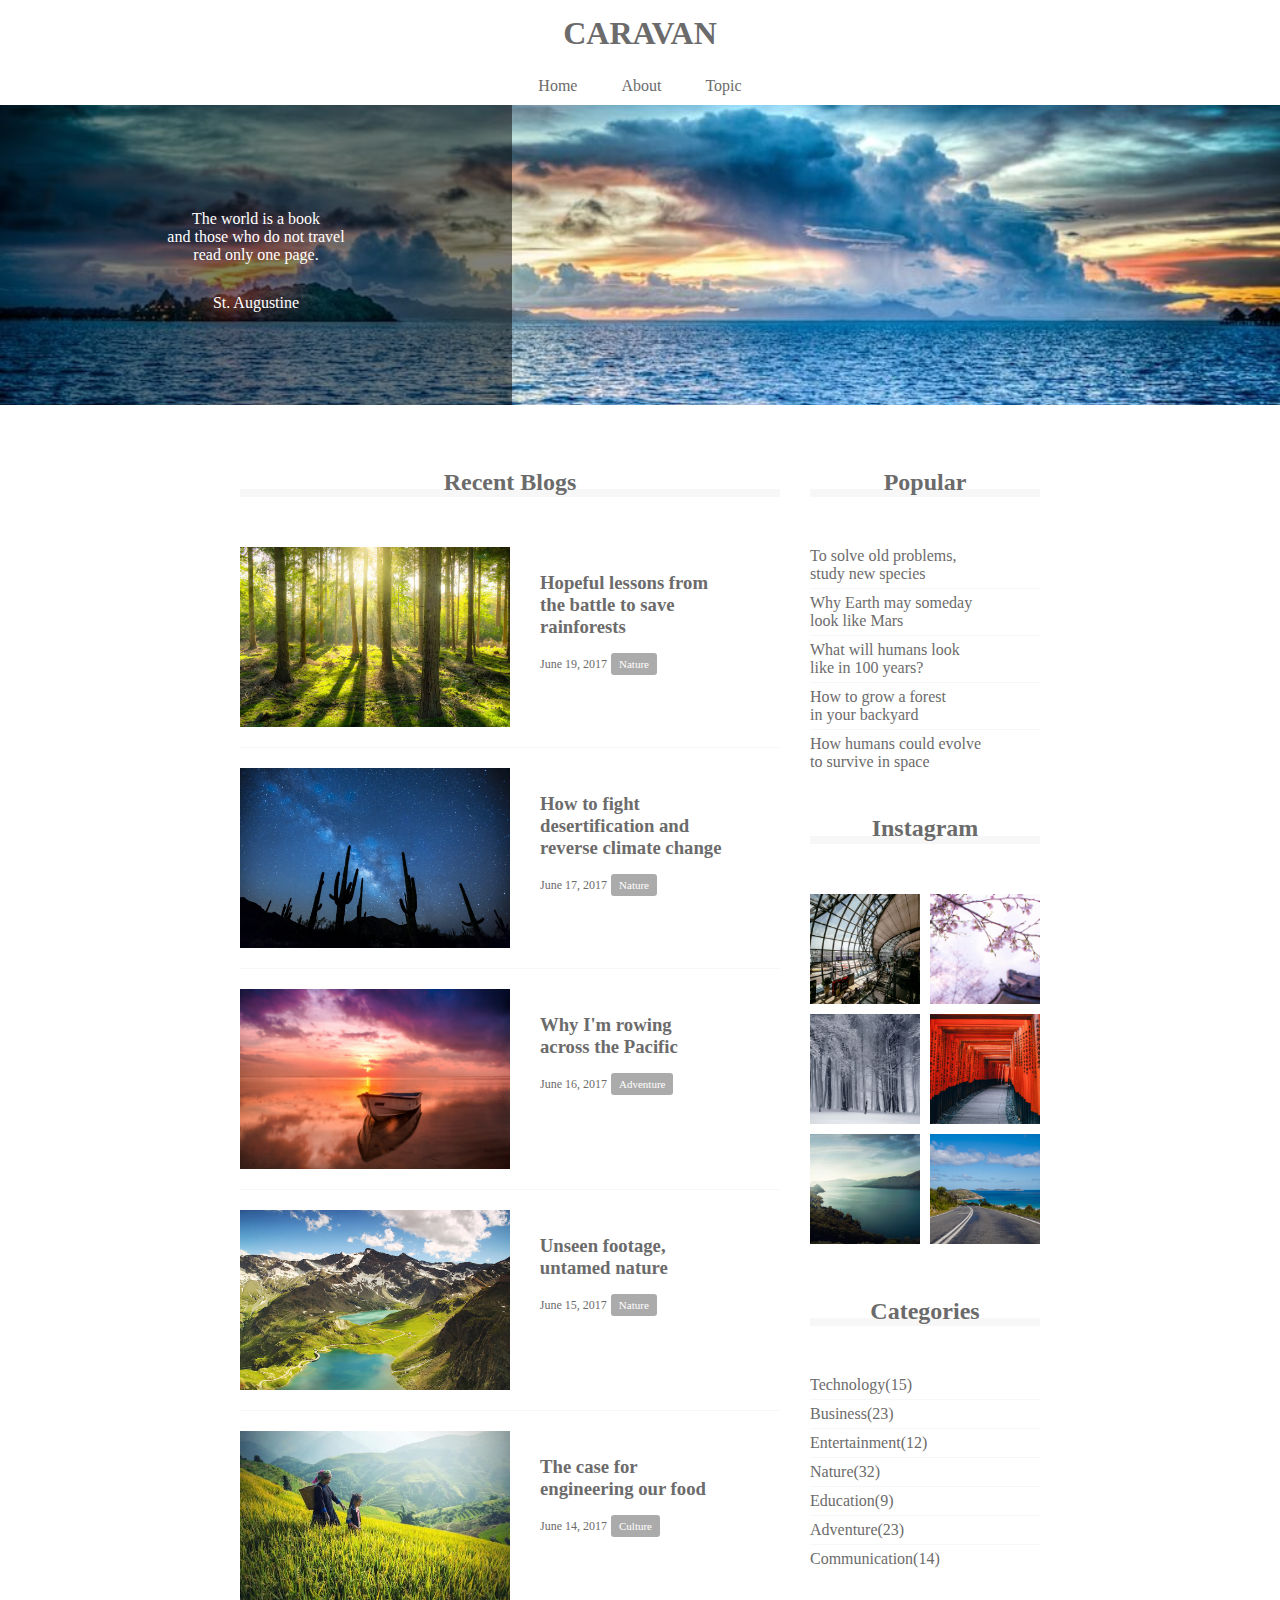
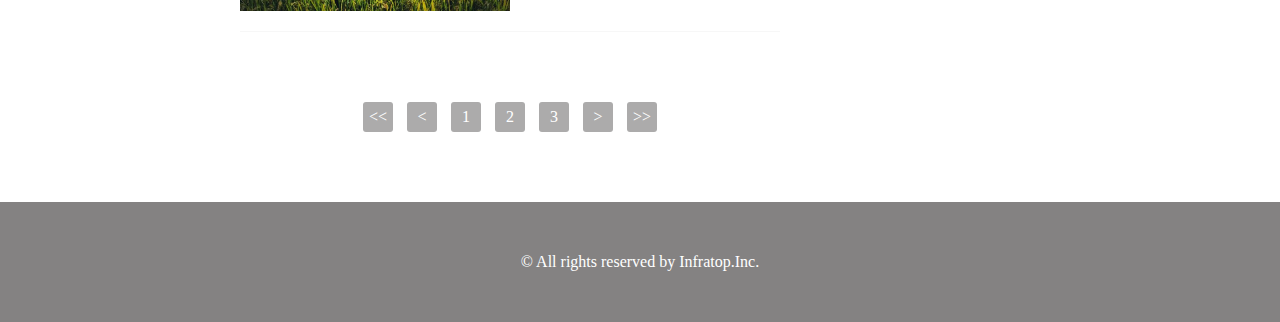
<file: caravan/index.html>
<!DOCTYPE html>
<html lang="ja">
  <head>
    <meta charset="UTF-8" />
    <link rel="stylesheet" href="style.css" />
    <title>CARAVAN</title>
  </head>

  <body>
    <header>
      <h1 class="heading">
        <a href="index.html">
          CARAVAN
        </a>
      </h1>
    </header>

    <nav>
      <ul class="nav-list">
        <li class="nav-list-item">
          <a href="index.html">Home</a>
        </li>
        <li class="nav-list-item">About</li>
        <li class="nav-list-item">Topic</li>
      </ul>
    </nav>

    <div class="main-visual">
      <div class="main-visual-content">
        <p class="main-visual-text">
          The world is a book<br />
          and those who do not travel<br />
          read only one page.
        </p>
        <p class="main-visual-name">
          St. Augustine
        </p>
      </div>
    </div>

    <main>
      <section class="blog">
        <h2 class="blog-heading">Recent Blogs</h2>
        <div class="blog-box">
          <div class="blog-item">
            <img class="blog-image" src="img/forest.jpg" />
            <section class="blog-text">
              <h3 class="blog-text-heading">
                <a href="single.html">
                  Hopeful lessons from<br />
                  the battle to save<br />
                  rainforests
                </a>
              </h3>
              <p class="blog-date">June 19, 2017</p>
              <span class="category">Nature</span>
            </section>
          </div>
          <div class="blog-item">
            <img class="blog-image" src="img/desert.jpg" />
            <section class="blog-text">
              <h3 class="blog-text-heading">
                <a href="single.html">
                  How to fight<br />
                  desertification and<br />
                  reverse climate change
                </a>
              </h3>
              <p class="blog-date">June 17, 2017</p>
              <span class="category">Nature</span>
            </section>
          </div>
          <div class="blog-item">
            <img class="blog-image" src="img/sunset.jpg" />
            <section class="blog-text">
              <h3 class="blog-text-heading">
                <a href="single.html">
                  Why I'm rowing<br />
                  across the Pacific
                </a>
              </h3>
              <p class="blog-date">June 16, 2017</p>
              <span class="category">Adventure</span>
            </section>
          </div>
          <div class="blog-item">
            <img class="blog-image" src="img/italy.jpg" />
            <section class="blog-text">
              <h3 class="blog-text-heading">
                <a href="single.html">
                  Unseen footage,<br />
                  untamed nature
                </a>
              </h3>
              <p class="blog-date">June 15, 2017</p>
              <span class="category">Nature</span>
            </section>
          </div>
          <div class="blog-item">
            <img class="blog-image" src="img/asia.jpg" />
            <section class="blog-text">
              <h3 class="blog-text-heading">
                <a href="single.html">
                  The case for<br />
                  engineering our food
                </a>
              </h3>
              <p class="blog-date">June 14, 2017</p>
              <span class="category">Culture</span>
            </section>
          </div>
        </div>
        <div class="pagination">
          <p><<</p>
          <p><</p>
          <p>1</p>
          <p>2</p>
          <p>3</p>
          <p>></p>
          <p>>></p>
        </div>
      </section>
      <div class="sidebar">
        <section class="popular">
          <h2 class="sidebar-heading common-heading">Popular</h2>
          <div class="sidebar-contents">
            <p class="popular-text">
              To solve old problems,<br />study new species
            </p>
            <p class="popular-text">
              Why Earth may someday<br />look like Mars
            </p>
            <p class="popular-text">
              What will humans look<br />like in 100 years?
            </p>
            <p class="popular-text">
              How to grow a forest<br />in your backyard
            </p>
            <p class="popular-text">
              How humans could evolve<br />to survive in space
            </p>
          </div>
        </section>
        <section class="instagram">
          <h2 class="instagram-heading common-heading">Instagram</h2>
          <div class="sidebar-contents">
            <div class="instagram-box"></div>
            <div class="instagram-box"></div>
            <div class="instagram-box"></div>
            <div class="instagram-box"></div>
            <div class="instagram-box"></div>
            <div class="instagram-box"></div>
          </div>
        </section>
        <section class="categories">
          <h2 class="categories-heading common-heading">Categories</h2>
          <div class="sidebar-contents">
            <p class="categories-text">Technology(15)</p>
            <p class="categories-text">Business(23)</p>
            <p class="categories-text">Entertainment(12)</p>
            <p class="categories-text">Nature(32)</p>
            <p class="categories-text">Education(9)</p>
            <p class="categories-text">Adventure(23)</p>
            <p class="categories-text">Communication(14)</p>
          </div>
        </section>
      </div>
    </main>

    <footer>
      <p class="footer-text">© All rights reserved by Infratop.Inc.</p>
    </footer>
  </body>
</html>
</file>
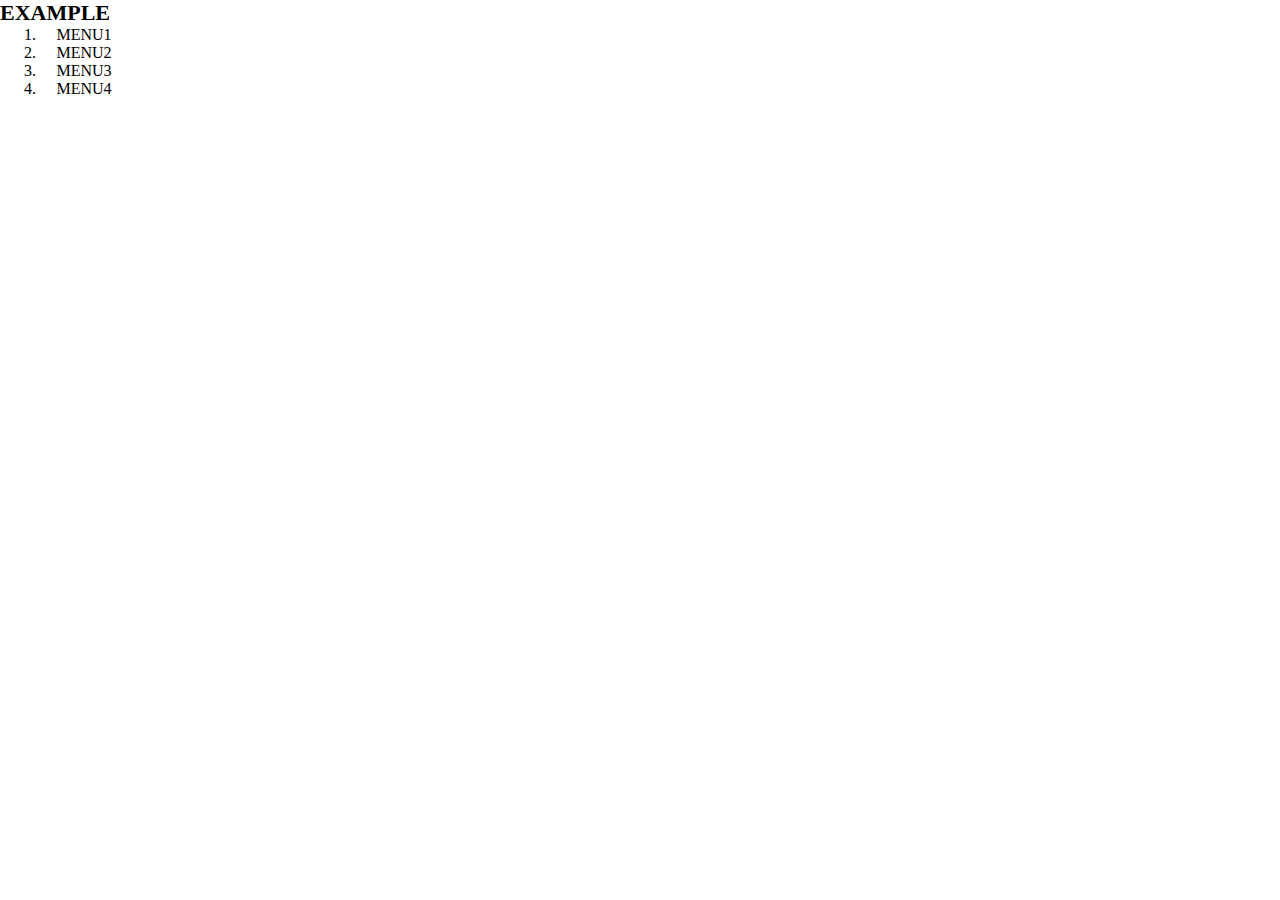
<file: Chapter5-Q3/index.html>
<!DOCTYPE html>
<html lang="ja">
  <head>
    <meta charset="UTF-8" />
    <link rel="stylesheet" href="style.css" />
    <title>EXAMPLE</title>
  </head>

  <body>
    <header>
      <h1 class="headline">EXAMPLE</h1>
      <nav class="nav">
        <ol class="list">
          <li class="list-item">MENU1</li>
          <li class="list-item">MENU2</li>
          <li class="list-item">MENU3</li>
          <li class="list-item">MENU4</li>
        </ol>
      </nav>

    </header>
  </body>

  </html>
</file>
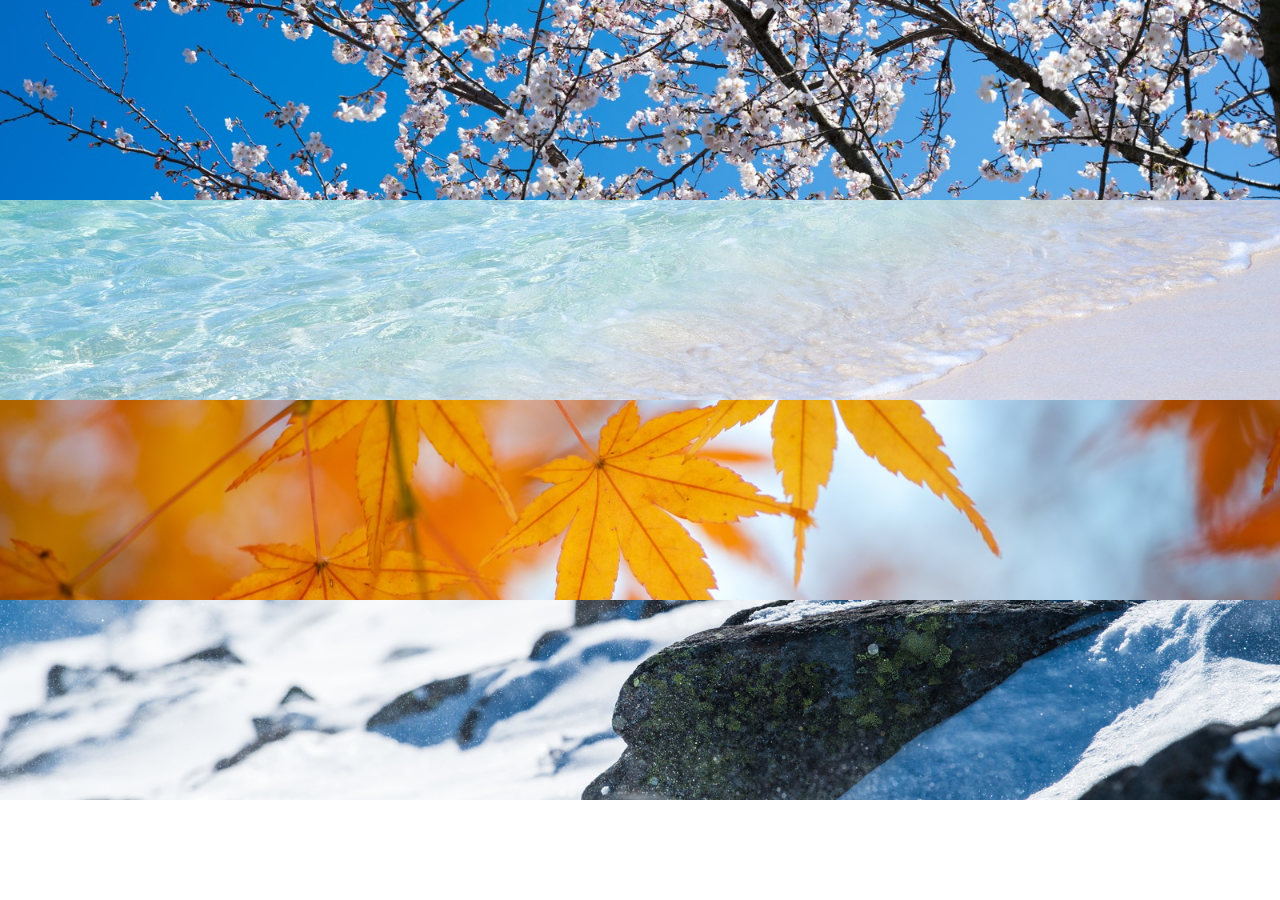
<file: Chapter6/index.html>
<!DOCTYPE html>
<html lang="ja">
  <head>
    <meta charset="UTF-8" />
    <link rel="stylesheet" href="style.css" />
    <title>6章演習</title>
  </head>
  <body>
    <div class="box1"></div>
    <div class="box2"></div>
    <div class="box3"></div>
    <div class="box4"></div>
  </body>
</html>
</file>
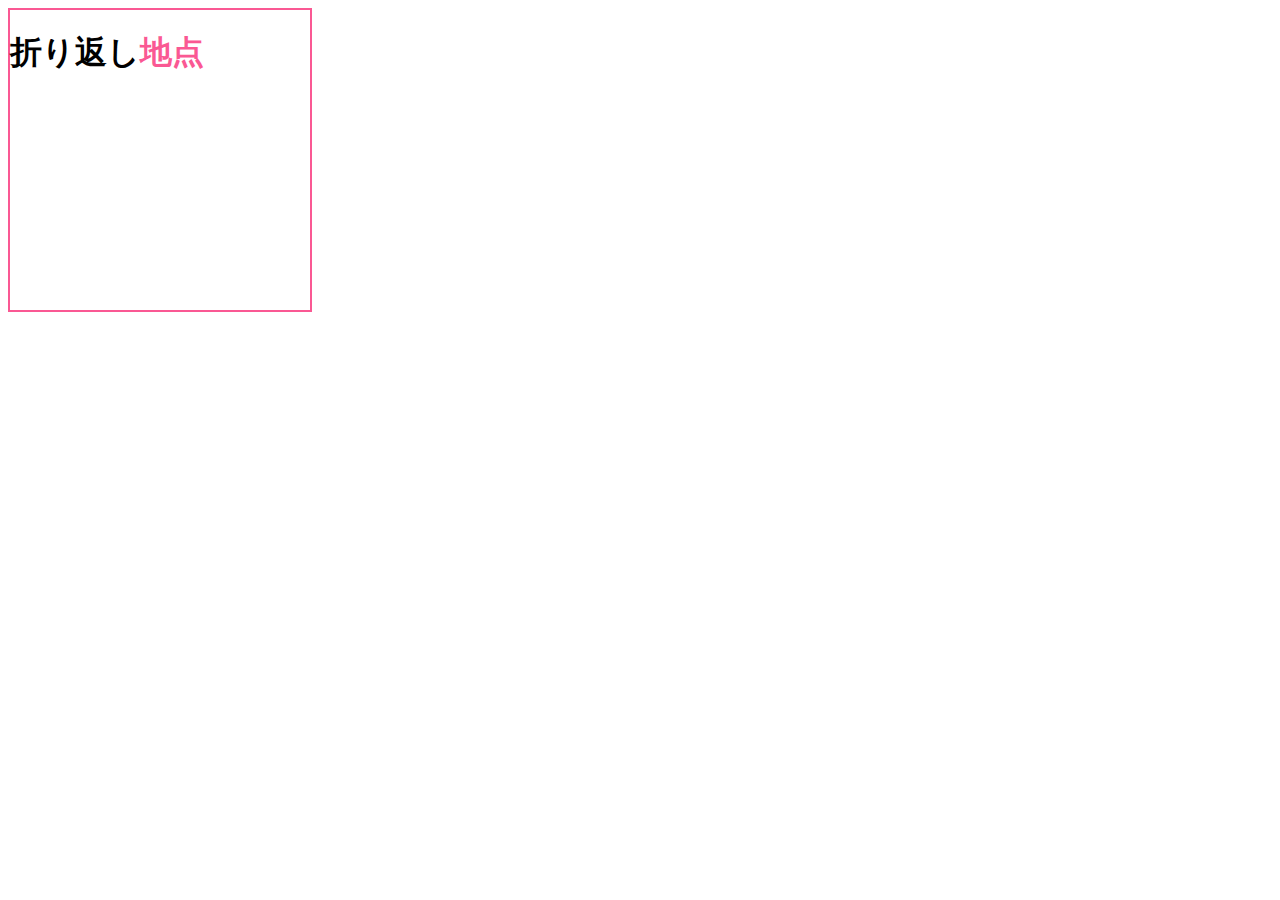
<file: Chapter7-Q2,3,4/index.html>
<!DOCTYPE html>
<html lang="ja">
  <head>
    <meta charset="UTF-8" />
    <link rel="stylesheet" href="style.css" />
    <title>7章 確認問題</title>
  </head>

  <body>
    <section>
      <h1>折り返し<span>地点</span></h1>
    </section>
  </body>
</html>
</file>
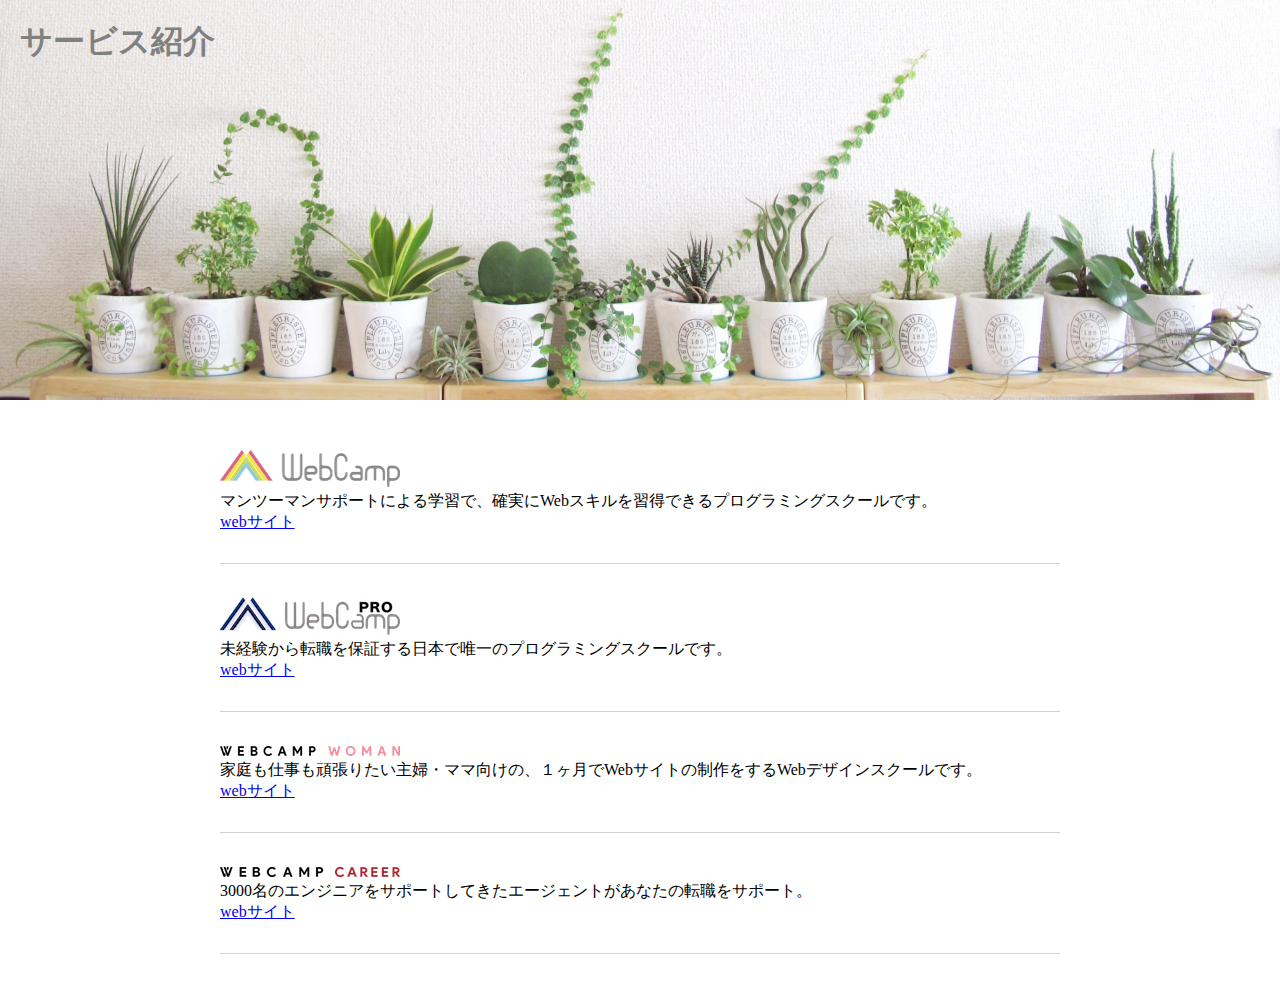
<file: Chapter7/index.html>
<!DOCTYPE html>
<html lang="ja">
  <head>
    <meta charset="UTF-8" />
    <link rel="stylesheet" href="style.css" />
    <title>7章演習</title>
  </head>
  
  <body>
    <section class="main-visual">
      <h1 class="headline">サービス紹介</h1>
    </section>
    <main>
      <section class="service1">
        <img class="logo" src="img/wc-logo.png">
        <p>マンツーマンサポートによる学習で、確実にWebスキルを習得できるプログラミングスクールです。</p>
        <a href="https://web-camp.io/">webサイト</a>
      </section>
      
      <section class="service2">
        <img class="logo" src="img/wcp-logo.png">
        <p>未経験から転職を保証する日本で唯一のプログラミングスクールです。</p>
        <a href="https://web-camp.io/pro/">webサイト</a>
      </section>
      
      <section class="service3">
        <img class="logo" src="img/wcw-logo.png">
        <p>家庭も仕事も頑張りたい主婦・ママ向けの、１ヶ月でWebサイトの制作をするWebデザインスクールです。</p>
        <a href="http://web-camp.io/woman/">webサイト</a>
      </section>

      <section class="service4">
        <img class="logo" src="img/wcc-logo.png">
        <p>3000名のエンジニアをサポートしてきたエージェントがあなたの転職をサポート。</p>
        <a href="http://web-camp.io/career/">webサイト</a>
      </section>
    </main>
  </body>

</html>
</file>
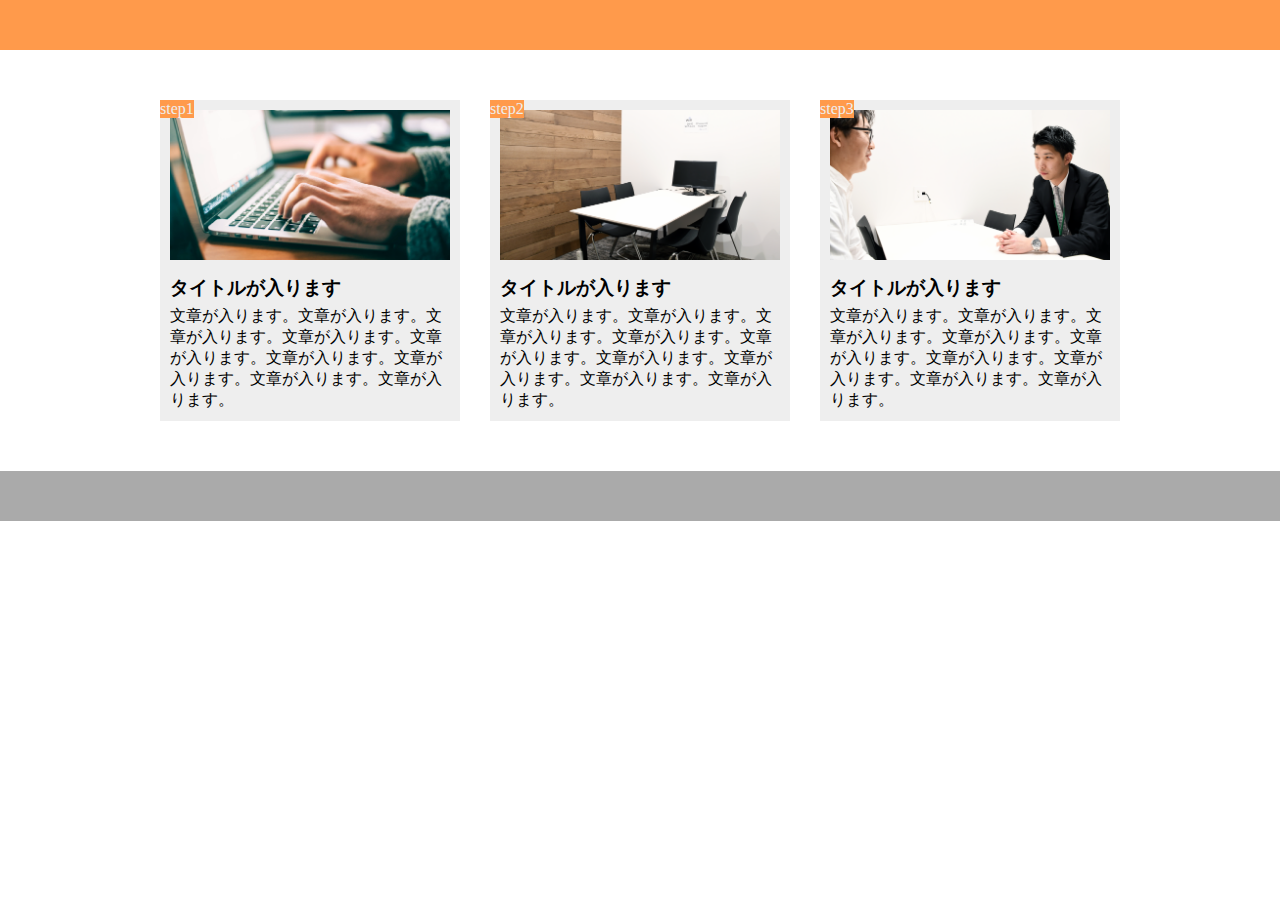
<file: Chapter9/index.html>
<!DOCTYPE html>
<html lang="ja">
  <head>
    <meta charset="UTF-8" />
    <title>8章演習</title>
    <link rel="stylesheet" href="style.css" />
  </head>

  <body>
    <header></header>
    <main>
      <div class="box">
        <div class="step-img1"></div>
        <span class="step-number">step1</span>
        <h3 class="title">タイトルが入ります</h3>
        <p class="text">
          文章が入ります。文章が入ります。文章が入ります。文章が入ります。文章が入ります。文章が入ります。文章が入ります。文章が入ります。文章が入ります。
        </p>
      </div>

      <div class="box">
        <div class="step-img2"></div>
        <span class="step-number">step2</span>
        <h3 class="title">タイトルが入ります</h3>
        <p class="text">
          文章が入ります。文章が入ります。文章が入ります。文章が入ります。文章が入ります。文章が入ります。文章が入ります。文章が入ります。文章が入ります。
        </p>
      </div>

      <div class="box">
        <div class="step-img3"></div>
        <span class="step-number">step3</span>
        <h3 class="title">タイトルが入ります</h3>
        <p class="text">
          文章が入ります。文章が入ります。文章が入ります。文章が入ります。文章が入ります。文章が入ります。文章が入ります。文章が入ります。文章が入ります。
        </p>
      </div>
    </main>
    <footer></footer>
  </body>
</html>
</file>
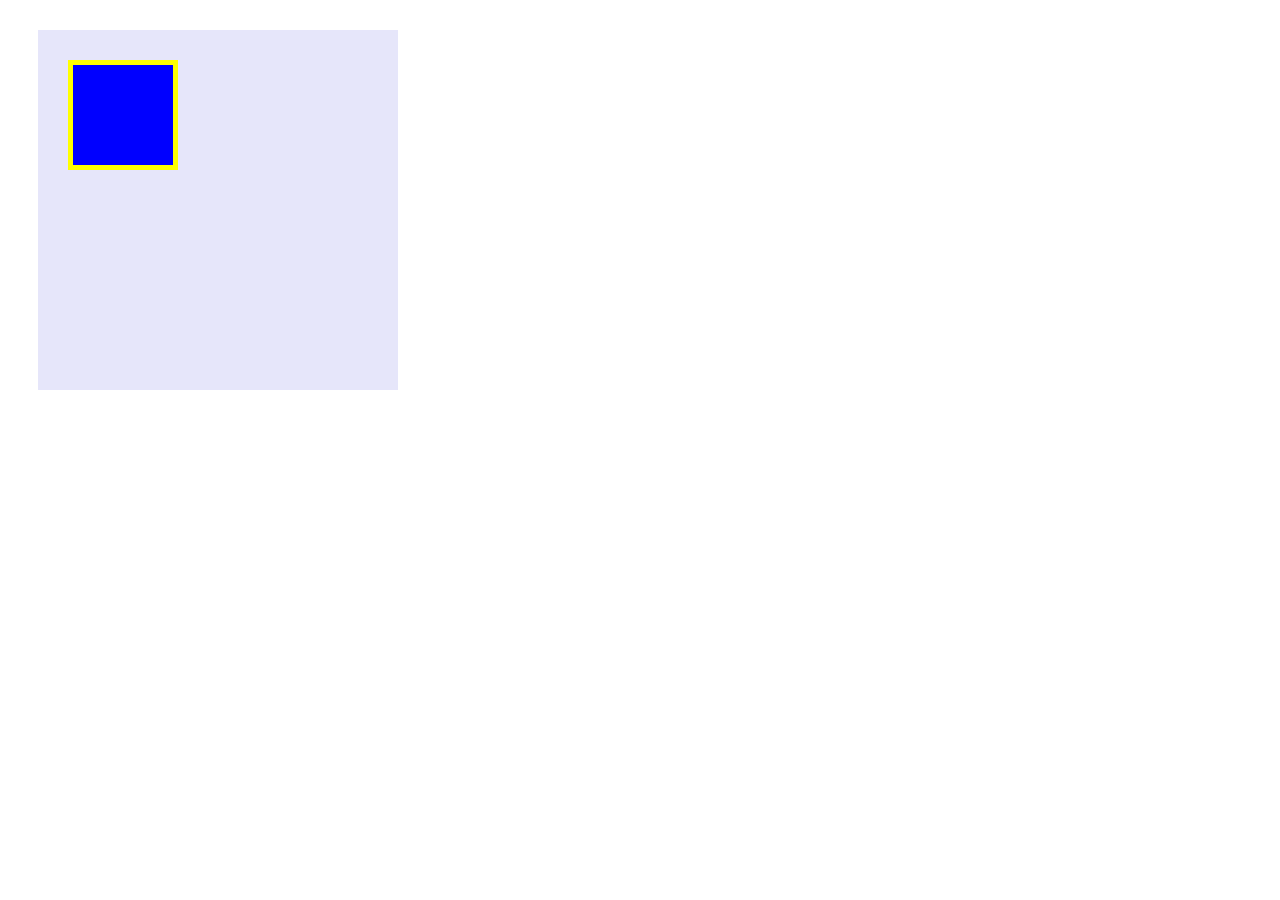
<file: box/box.html>
<!DOCTYPE html>
<html lang="ja">
  <head>
    <meta charset="UTF-8" />
    <link rel="stylesheet" href="box.css" />
    <title>BOX</title>
  </head>
  <body>
    <div class="box1">
     <div class="box2"></div>

    </div>
  </body>
</html>
</file>
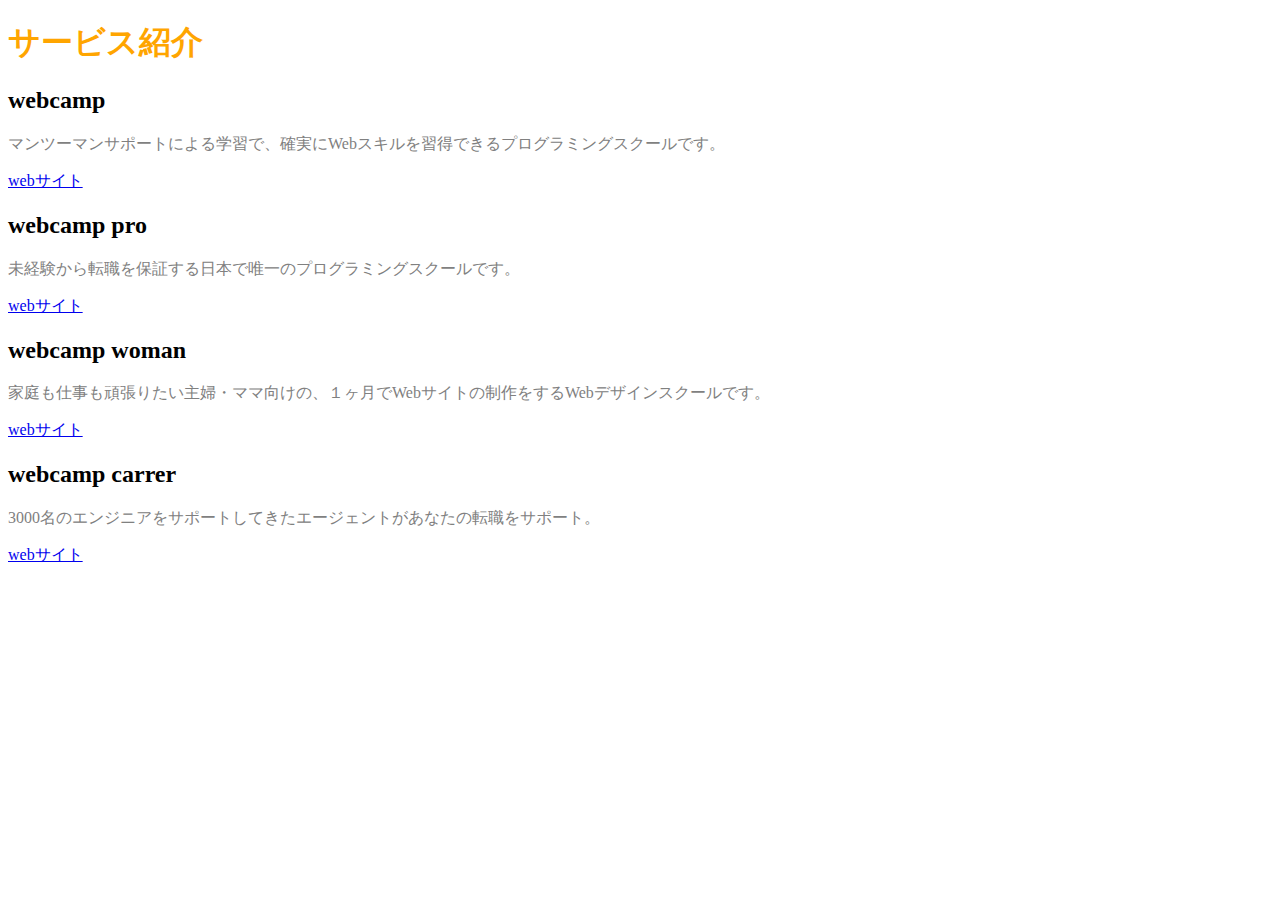
<file: Chapter2/Chapter2.html>
<!DOCTYPE html>
<html lang="ja">
  <head>
    <meta charset="UTF-8" />
    <link rel="stylesheet" href="Chapter2.css
    " />
    <title>Chapter2 exercise</title>
  </head>
  <body>
    <h1>サービス紹介</h1>
    <h2>webcamp</h2>
    <p>マンツーマンサポートによる学習で、確実にWebスキルを習得できるプログラミングスクールです。</p>
    <a href="https://web-camp.io/">webサイト</a>
    <h2>webcamp pro</h2>
    <p>未経験から転職を保証する日本で唯一のプログラミングスクールです。</p>
    <a href="https://web-camp.io/pro/">webサイト</a>
    <h2>webcamp woman</h2>
    <p>家庭も仕事も頑張りたい主婦・ママ向けの、１ヶ月でWebサイトの制作をするWebデザインスクールです。</p>
    <a href="http://web-camp.io/woman/">webサイト</a>
    <h2>webcamp carrer</h2>
    <p>3000名のエンジニアをサポートしてきたエージェントがあなたの転職をサポート。</p>
    <a href="http://web-camp.io/career/">webサイト</a>
  </body>

</html>
</file>
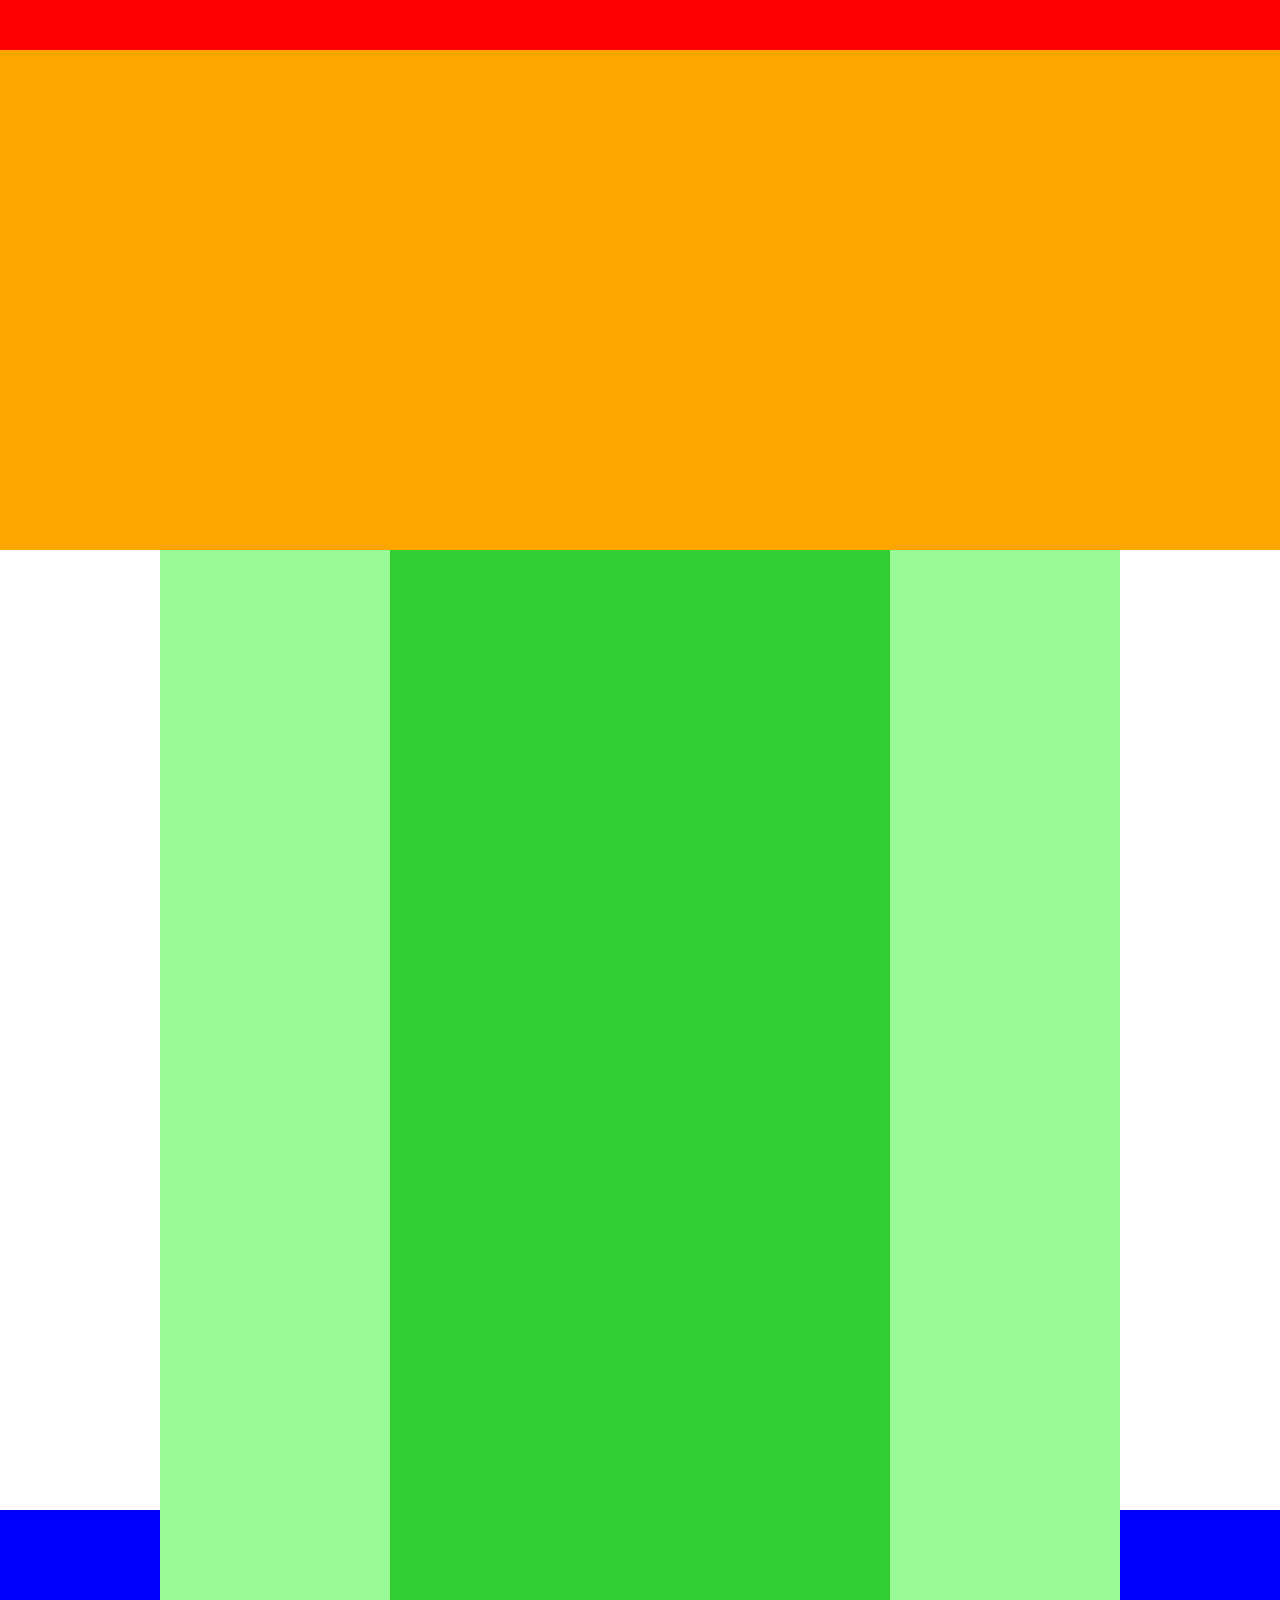
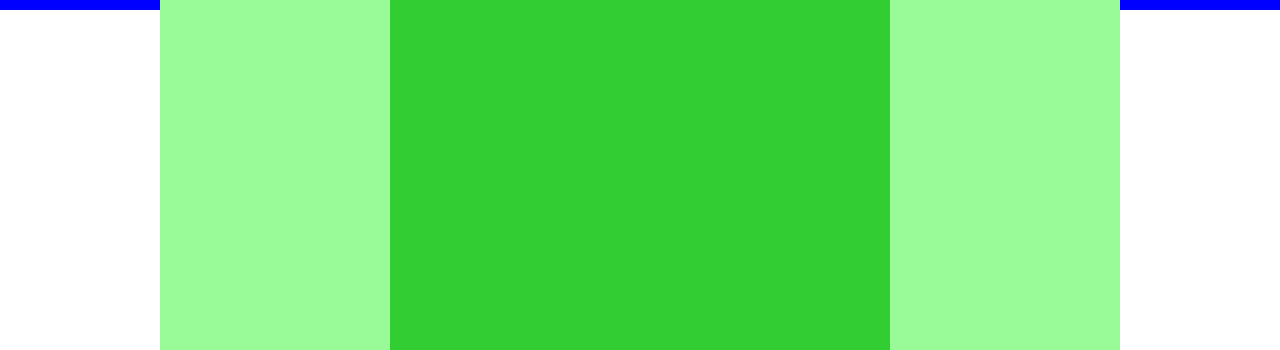
<file: Chapter4/chapter4.html>
<!DOCTYPE html>
<html lang="ja">
  <head>
    <meta charset="UTF-8" />
    <link rel="stylesheet" href="chapter4.css">
    <title>Chapter4 exercise</title>
   </head>

  <body>
    <div class="header"></div>

    <div class="main-visual"></div>

    <div class="main">
      <div class="sidebar-left"></div>
      <div class="blog"></div>
      <div class="sidebar-right"></div>
    </div>

    <div class="footer"></div>
  </body>

</html>
</file>
<file: caravan/style.css>
* {
  margin: 0;
  padding: 0;
  box-sizing: border-box;
  color: #6c6b6b;
}

a {
  text-decoration: none;
}

header {
  width: 90%;
  padding: 15px 0;
  margin: 0 auto;
  text-align: center;
}

header .heading {
  font-size: 32px;
}

.nav-list {
  text-align: center;
  padding: 10px 0;
  margin: 0 auto;
}

.nav-list-item {
  list-style: none;
  display: inline-block;
  margin: 0 20px;
}
.main-visual {
  width: 100%;
  height: 300px;
  background-image: url(img/mv.jpg);
  background-size: cover;
  background-position: center;
}

.main-visual-content {
  width: 40%;
  height: 300px;
  background-color: rgba(0, 0, 0, 0.5);
  text-align: center;
  padding-top: 105px;
}

.main-visual-text {
  color: #fff;
}

.main-visual-name {
  margin-top: 30px;
  color: #fff;
}
main {
  width: 800px;
  display: flex;
  justify-content: center;
  margin: 0 auto;
  padding: 70px 0;
}

.blog {
  width: 540px;
  margin-right: 30px;
}

.blog-heading {
  border-bottom: 8px solid #f7f7f7;
  text-align: center;
  line-height: 0.6;
}

.blog-box {
  padding-top: 50px;
}

.blog-item {
  padding-bottom: 20px;
  margin-bottom: 20px;
  border-bottom: 1px solid #f7f7f7;
  display: flex;
  justify-content: flex-start;
}

.blog-image {
  height: 180px;
}

.blog-text {
  padding: 25px 0 0 30px;
}

.blog-text-heading {
  padding-bottom: 15px;
}

.blog-date {
  font-size: 12px;
  display: inline-block;
}

.category {
  display: inline-block;
  padding: 5px 8px;
  background-color: #acabab;
  border-radius: 3px;
  color: #fff;
  font-size: 11px;
}

.pagination {
  text-align: center;
  padding-top: 50px;
}

.pagination p {
  display: inline-block;
  width: 30px;
  height: 30px;
  margin: 0 5px;
  color: #fff;
  background-color: #acabab;
  border-radius: 3px;
  line-height: 30px;
}

.sidebar {
  width: 230px;
}

.common-heading {
  border-bottom: 8px solid #f7f7f7;
  text-align: center;
  line-height: 0.6;
}

.sidebar-contents {
  padding: 50px 0;
}

.popular-text,
.categories-text {
  padding-bottom: 5px;
  border-bottom: 1px solid #f7f7f7;
  margin-bottom: 5px;
}

.popular-text:last-child,
.categories-text:last-child {
  margin: 0;
  padding: 0;
  border: none;
}

.instagram .sidebar-contents {
  display: flex;
  flex-wrap: wrap;
}

.instagram-box {
  width: 110px;
  padding-top: 110px;
  background-size: cover;
  background-position: center;
  margin-bottom: 10px;
}

.instagram-box:nth-child(odd) {
  margin-right: 10px;
}

.instagram-box:nth-child(1) {
  background-image: url(img/airport.jpg);
}

.instagram-box:nth-child(2) {
  background-image: url(img/japan.jpg);
}

.instagram-box:nth-child(3) {
  background-image: url(img/snow.jpg);
}

.instagram-box:nth-child(4) {
  background-image: url(img/japan2.jpg);
}

.instagram-box:nth-child(5) {
  background-image: url(img/lake.jpg);
}

.instagram-box:nth-child(6) {
  background-image: url(img/road.jpg);
}

footer {
  width: 100%;
  height: 120px;
  text-align: center;
  line-height: 120px;
  background-color: #848282;
}

.footer-text {
  color: #fff;
}
</file>
<file: Chapter5-Q3/style.css>
* {
  margin: 0;
  padding: 0;
  box-sizing: border-box;
}

header {
  width: 10%;
}

.headline {
  font-size: 22px;
}

nav {
  text-align: center;
}

.list {
  padding-left: 40px;
}
</file>
<file: Chapter6/style.css>
* {
  margin: 0;
  padding: 0;
  box-sizing: border-box;
}

.box1 {
  height: 200px;
  background-image: url(img/box1.jpg);
  background-size: cover;
  background-position: center;
}

.box2 {
  height: 200px;
  background-image: url(img/box2.jpg);
  background-size: cover;
  background-position: center;
}

.box3 {
  height: 200px;
  background-image: url(img/box3.jpg);
  background-size: cover;
  background-position: center;
}

.box4 {
  height: 200px;
  background-image: url(img/box4.jpg);
  background-size: cover;
  background-position: center;
}
</file>
<file: Chapter7-Q2,3,4/style.css>
section {
  width: 300px;
  height: 300px;
  border: 2px solid #fa5893;
}

span {
  color: #fa5893;
}
</file>
<file: Chapter7/style.css>
* {
  margin: 0;
  padding: 0;
  box-sizing: border-box;
}

.main-visual {
  height: 400px;
  background-image: url(img/mv.jpg);
  background-size: cover;
  background-position: bottom;
}

.headline {
  padding: 20px;
  color: gray;
}

main {
  width: 840px;
  margin: 50px auto;
}

.service1 {
  border-bottom: 1px solid lightgray;
  padding-bottom: 30px;
  margin-bottom: 30px;
}

.service2 {
  border-bottom: 1px solid lightgray;
  padding-bottom: 30px;
  margin-bottom: 30px;
}

.service3 {
  border-bottom: 1px solid lightgray;
  padding-bottom: 30px;
  margin-bottom: 30px;
}

.service4 {
  border-bottom: 1px solid lightgray;
  padding-bottom: 30px;
  margin-bottom: 30px;
}
</file>
<file: Chapter9/style.css>
* {
  margin: 0;
  padding: 0;
  box-sizing: border-box;
}
header {
  height: 50px;
  background-color: #ff9a4b;
}

main {
  width: 960px;
  margin: 50px auto;
  display: flex;
}

.step-number {
  position: absolute;
  top: 0;
  left: 0;
  color: #eeeeee;
  background-color: #ff9a4b;
}

.box {
  width: 300px;
  margin-right: 30px;
  padding: 10px;
  position: relative;
  background-color: #eeeeee;
}

.box:last-child {
  margin-right: 0;
}

.step-img1 {
  height: 150px;
  background-image: url(img/flow01.png);
  background-size: cover;
  background-position: bottom;
}

.step-img2 {
  height: 150px;
  background-image: url(img/flow02.png);
  background-size: cover;
  background-position: bottom;
}

.step-img3 {
  height: 150px;
  background-size: cover;
  background-position: bottom;
  background-image: url(img/flow03.png);
}

.title {
  margin: 15px 0 5px;
}

footer {
  height: 50px;
  background-color: #aaaaaa;
}
</file>
<file: box/box.css>
.box1 {
  width: 300px;
  height: 300px;
  background-color: #e6e6fa;
  margin: 30px;
  padding: 30px;
}

.box2 {
  width: 100px;
  height: 100px;
  background-color: blue;
  border: 5px solid yellow;
}
</file>
<file: Chapter2/Chapter2.css>
h1 {
  color: orange;
}

p {
  color: gray;
}
</file>
<file: Chapter4/chapter4.css>
* {
  margin: 0;
  padding: 0;
  box-sizing: border-box;
}

.header {
  width: 100%;
  height: 50px;
  background-color: red;
}

.main-visual {
  width: 100%;
  height: 500px;
  background-color: orange;
}

.main {
  height: 960px;
  display: flex;
  justify-content: center;
  margin: 0 auto;
}

.sidebar-left {
  width: 230px;
  height: 1400px;
  background-color: palegreen;
}

.blog {
  width: 500px;
  height: 1400px;
  background-color: limegreen;
}

.sidebar-right {
  width: 230px;
  height: 1400px;
  background-color: palegreen;
}

.footer {
  width: 100%;
  height: 100px;
  background-color: blue;
}
</file>
